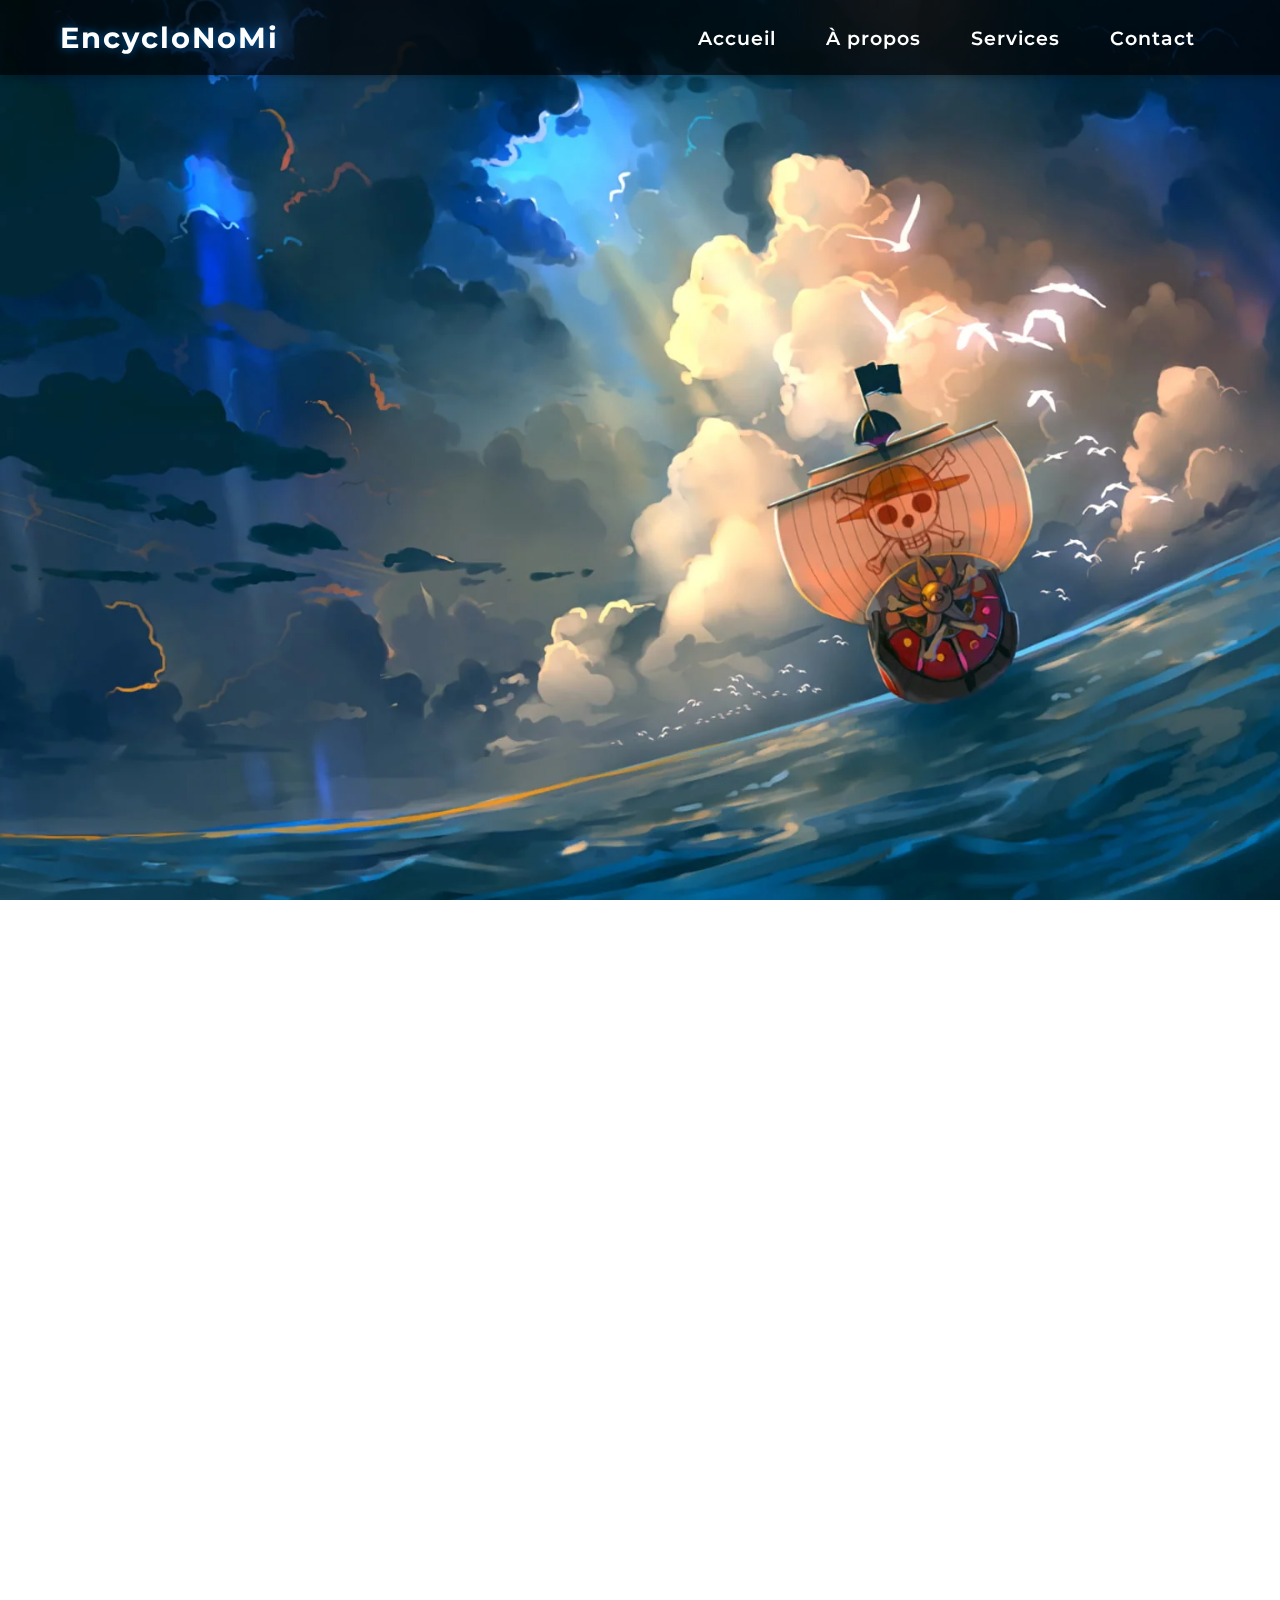
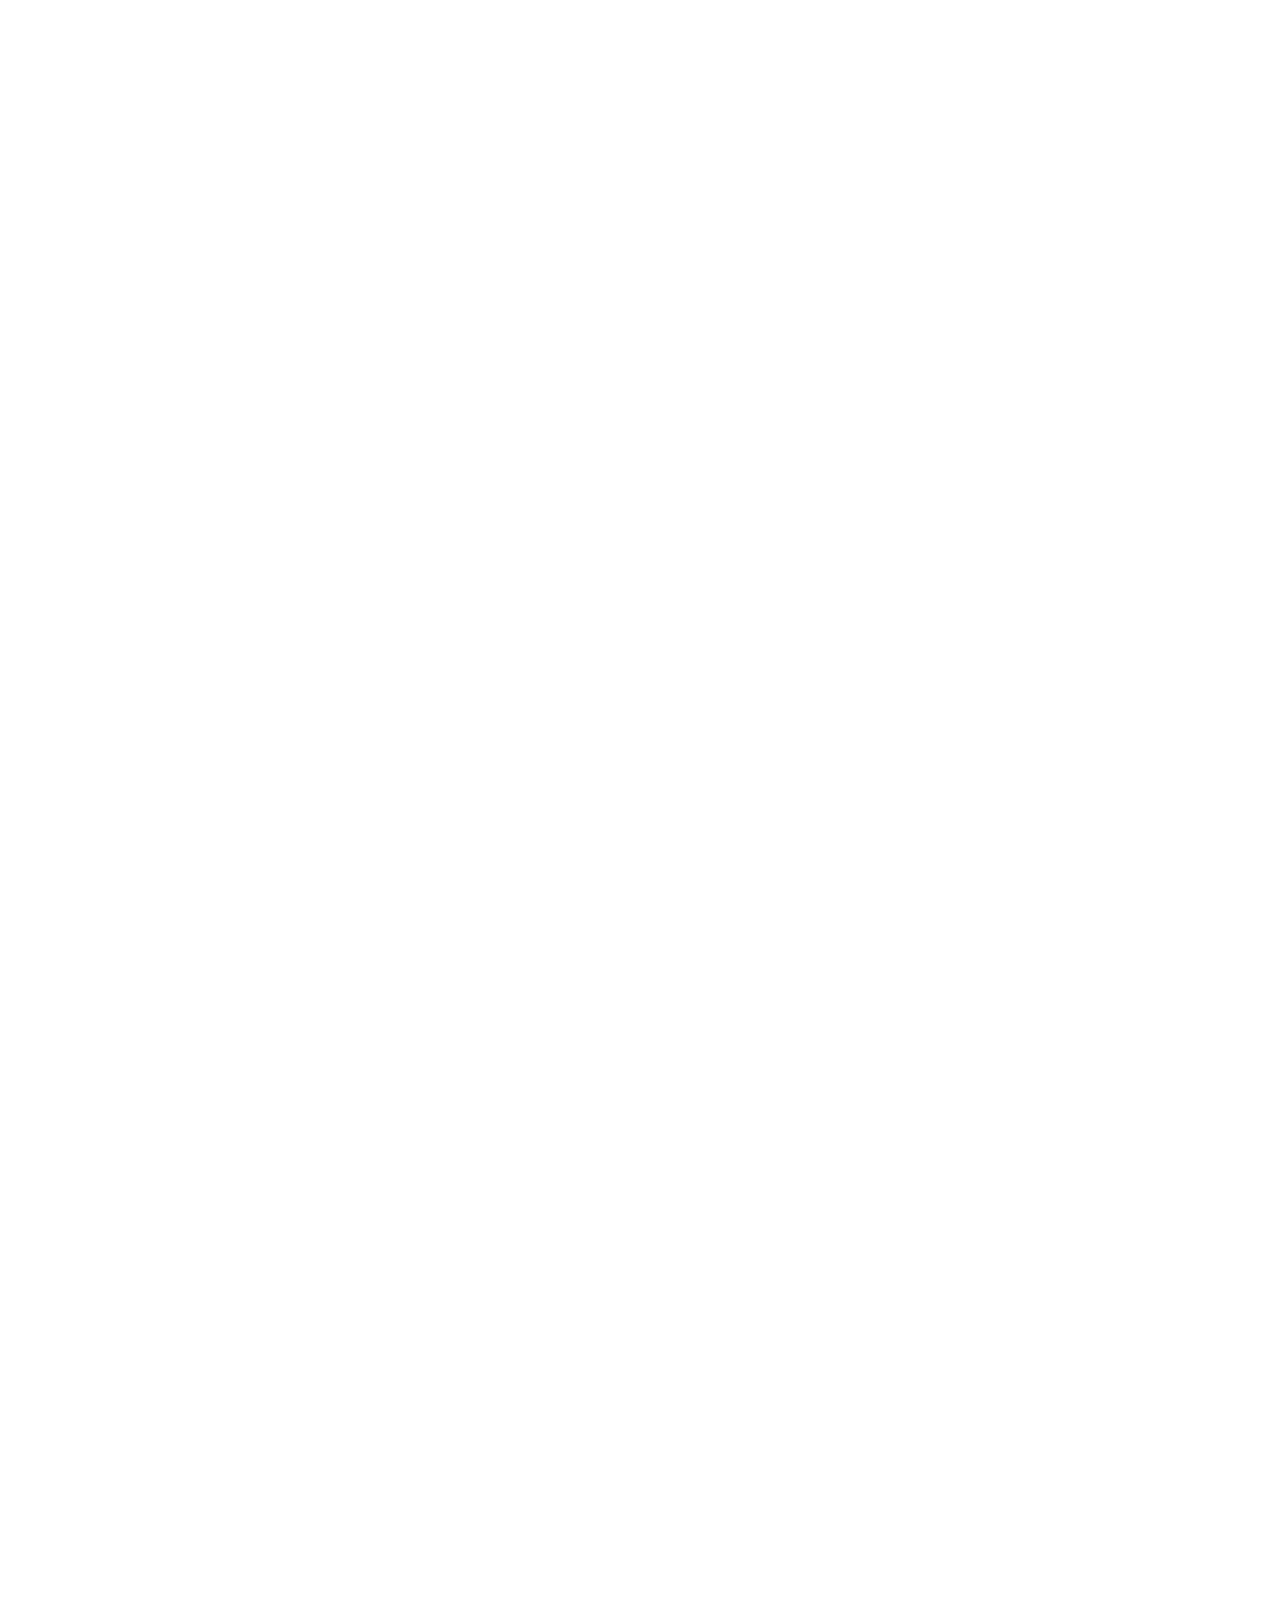
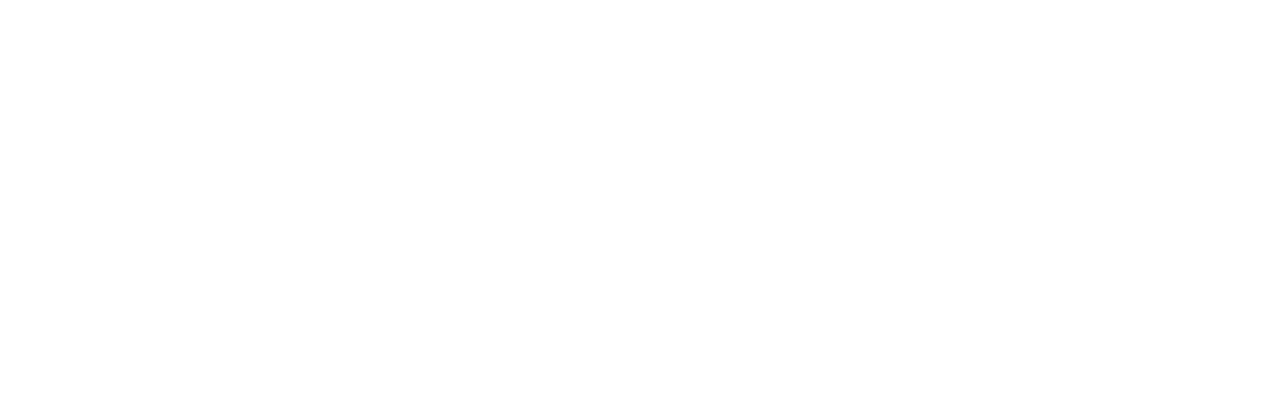
<file: test.html>
<!DOCTYPE html>
<html lang="fr">
<head>
    <meta charset="UTF-8">
    <meta name="viewport" content="width=device-width, initial-scale=1.0">
    <title>Site avec Effet Parallaxe</title>
    <style>
        /* Importation de polices Google Fonts pour une meilleure typographie */
        @import url('https://fonts.googleapis.com/css2?family=Montserrat:wght@400;600;700&family=Roboto:wght@300;400;500&display=swap');
        
        * {
            margin: 0;
            padding: 0;
            box-sizing: border-box;
        }
        
        body {
            font-family: 'Roboto', sans-serif;
            overflow-x: hidden;
        }
        
        .section {
            position: relative;
            height: 100vh;
            overflow: hidden;
        }
        
        /* C'est ici que vous définissez les images de fond pour chaque section */
        .parallax-bg {
            position: absolute;
            top: 0;
            left: 0;
            width: 100%;
            height: 100%;
            background-size: cover;
            background-position: center;
            background-attachment: fixed;
            transition: filter 1s ease; /* Transition plus lente pour un effet plus doux */
        }
        
        .content {
            position: relative;
            padding: 40px;
            color: white;
            max-width: 800px;
            margin: 50px auto 0;
            opacity: 0;
            transform: translateY(20px);
            transition: opacity 1.2s ease, transform 1.2s ease; /* Transition plus lente pour le texte */
        }
        
        .content h2 {
            font-family: 'Montserrat', sans-serif;
            font-size: 3.2rem;
            font-weight: 700;
            margin-bottom: 30px;
            text-shadow: 2px 2px 8px rgba(0, 0, 0, 0.7);
            letter-spacing: 1px;
        }
        
        .content p {
            font-size: 1.5rem;
            line-height: 1.8;
            margin-bottom: 20px;
            text-shadow: 1px 1px 5px rgba(0, 0, 0, 0.7);
            font-weight: 300;
            letter-spacing: 0.5px;
        }
        
        .header {
            position: fixed;
            top: 0;
            left: 0;
            width: 100%;
            padding: 20px;
            background-color: rgba(0, 0, 0, 0.7);
            z-index: 1000;
            box-shadow: 0 2px 10px rgba(0, 0, 0, 0.3);
        }
        
        .header-container {
            display: flex;
            justify-content: space-between;
            align-items: center;
            max-width: 1200px;
            margin: 0 auto;
            padding: 0 20px;
        }
        
        .logo {
            font-family: 'Montserrat', sans-serif;
            font-size: 1.8rem;
            font-weight: 700;
            color: #fff;
            letter-spacing: 2px;
            text-shadow: 0 0 10px rgba(0, 120, 215, 0.7);
            margin-right: auto; /* Pousse le logo à gauche */
        }
        
        .header nav {
            display: flex;
            justify-content: center;
        }
        
        .header nav a {
            font-family: 'Montserrat', sans-serif;
            color: white;
            text-decoration: none;
            margin: 0 25px;
            font-size: 1.2rem;
            transition: all 0.3s ease;
            font-weight: 600;
            letter-spacing: 1px;
            padding: 5px 0;
            position: relative;
        }
        
        .header nav a:after {
            content: '';
            position: absolute;
            width: 0;
            height: 2px;
            background: #64b5f6;
            bottom: 0;
            left: 0;
            transition: width 0.3s ease;
        }
        
        .header nav a:hover {
            color: #64b5f6;
        }
        
        .header nav a:hover:after {
            width: 100%;
        }
        
        /* Animation pour faire apparaître le contenu */
        .content.visible {
            opacity: 1;
            transform: translateY(0);
        }
        
        /* Effet d'assombrissement pour une meilleure lisibilité */
        .parallax-bg.darkened {
            filter: brightness(0.4);
        }
    </style>
</head>
<body>
    <main>
    <header class="header">
        <div class="header-container">
            <div class="logo">EncycloNoMi</div>
            <nav>
                <a href="#section1">Accueil</a>
                <a href="#section2">À propos</a>
                <a href="#section3">Services</a>
                <a href="#section4">Contact</a>
            </nav>
        </div>
    </header>

    <section id="section1" class="section">
        <div class="parallax-bg" style="background-image: url(Images/Sunny.webp);"></div>
        <div class="content">
            <h2>Bienvenue dans l’univers de One Piece</h2>
            <p>One Piece est une œuvre emblématique du manga japonais, imaginée par Eiichiro Oda en 1997. </p>
            <p>Depuis sa première publication, elle a captivé des millions de lecteurs et de spectateurs à travers le monde grâce à son univers riche, son humour unique, ses combats épiques et sa grande aventure maritime.</p>
        </div>
    </section>

    <section id="section2" class="section">
        <div class="parallax-bg" style="background-image: url(Images/grandline.webp);"></div>
        <div class="content">
            <h2>🌍 Un monde vaste et mystérieux</h2>
            <p>L’histoire se déroule dans un monde majoritairement composé d’océans. Quatre mers principales — East Blue, West Blue, North Blue et South Blue — entourent la mystérieuse et dangereuse Grand Line, l’axe central de ce monde où se trouvent les îles les plus étranges, les créatures les plus puissantes et les secrets les plus anciens.</p>
            <p>Au cœur de ce monde règne une lutte perpétuelle entre :</p>
                <ul>
                    <li>Les pirates, qui sillonnent les mers en quête de liberté et de trésors.</li>
                    <li>La Marine, bras armé du Gouvernement Mondial, chargée de maintenir l'ordre.</li>
                    <li>Les révolutionnaires, qui veulent renverser l’ordre établi.</li>
                </ul>
        </div>
    </section>

    <section id="section3" class="section">
        <div class="parallax-bg" style="background-image: url(Images/GolDRoger.webp);"></div>
        <div class="content">
            <h2>🏴‍☠️ Le rêve d’un trésor légendaire</h2>
            <p>Pellentesque in ipsum id orci porta dapibus. Proin eget tortor risus. Curabitur non nulla sit amet nisl tempus convallis quis ac lectus.</p>
            <p>Sed porttitor lectus nibh. Cras ultricies ligula sed magna dictum porta. Praesent sapien massa, convallis a pellentesque nec, egestas non nisi.</p>
        </div>
    </section>

    <section id="section4" class="section">
        <div class="parallax-bg" style="background-image: url(Images/fruitdudémon.jpg);"></div>
        <div class="content">
            <h2>🍏 Les Fruits du Démon</h2>
            <p>Mauris blandit aliquet elit, eget tincidunt nibh pulvinar a. Sed porttitor lectus nibh. Curabitur aliquet quam id dui posuere blandit.</p>
            <p>Nulla quis lorem ut libero malesuada feugiat. Curabitur non nulla sit amet nisl tempus convallis quis ac lectus. Mauris blandit aliquet elit, eget tincidunt nibh pulvinar a.</p>
        </div>
    </main>
    </section>

    <script>
        // Script pour gérer les effets de parallaxe et l'apparition du texte
        document.addEventListener('DOMContentLoaded', function() {
            const sections = document.querySelectorAll('.section');
            
            // Fonction pour vérifier si un élément est visible dans la fenêtre
            function isElementInViewport(el) {
                const rect = el.getBoundingClientRect();
                return (
                    rect.top <= (window.innerHeight / 2) &&
                    rect.bottom >= (window.innerHeight / 2)
                );
            }
            
            // Fonction pour gérer le scroll
            function handleScroll() {
                sections.forEach(section => {
                    const content = section.querySelector('.content');
                    const background = section.querySelector('.parallax-bg');
                    
                    if (isElementInViewport(section)) {
                        // D'abord on laisse l'image claire pendant un moment
                        setTimeout(() => {
                            // Puis on assombrit l'arrière-plan
                            background.classList.add('darkened');
                            // Et on fait apparaître le texte
                            setTimeout(() => {
                                content.classList.add('visible');
                            }, 300);
                        }, 800); // Délai avant l'assombrissement (800ms)
                    } else {
                        // Si la section n'est plus visible, réinitialiser les classes
                        content.classList.remove('visible');
                        background.classList.remove('darkened');
                    }
                });
            }
            
            // Écouter l'événement de défilement
            window.addEventListener('scroll', handleScroll);
            
            // Attendre que la page se charge complètement pour appliquer l'effet sur la première section visible
            window.addEventListener('load', function() {
                // Retarder légèrement pour s'assurer que tout est bien chargé
                setTimeout(handleScroll, 200);
            });
        });
    </script>
</body>
</html>
</file>
